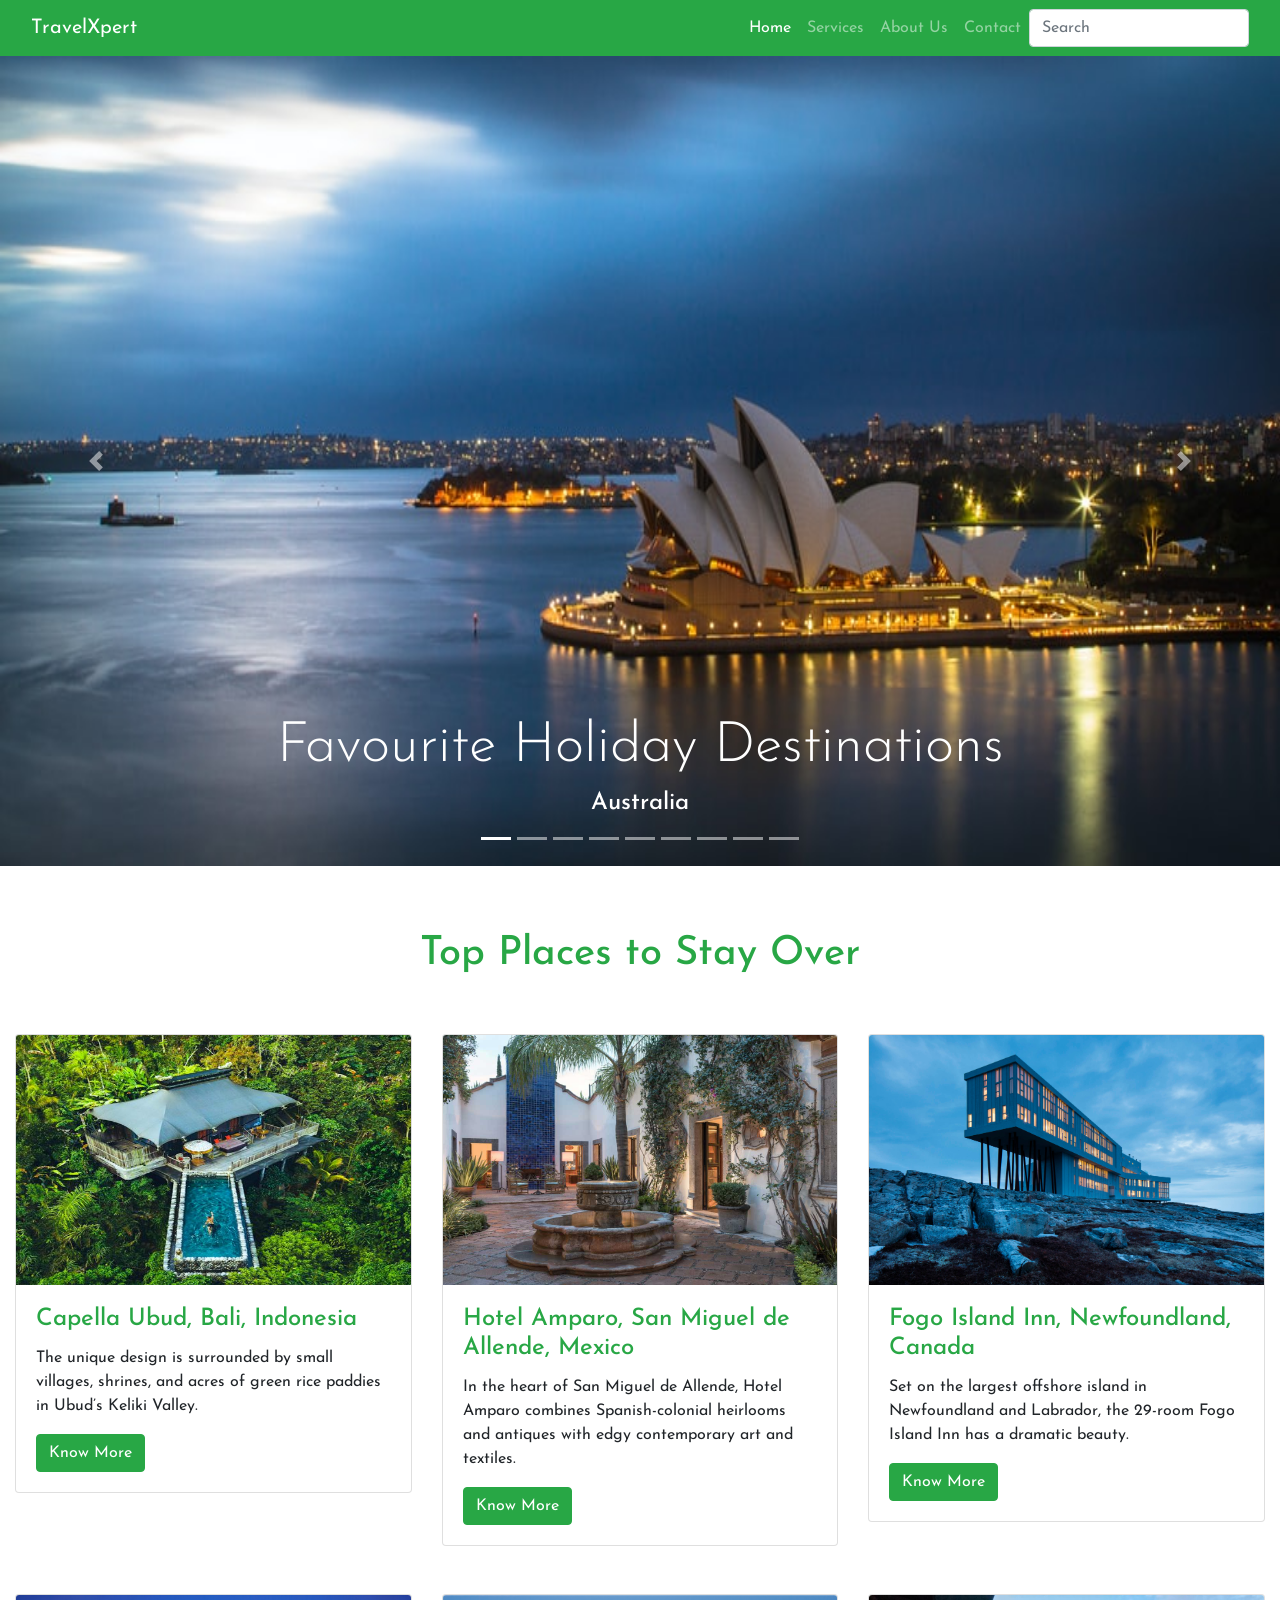
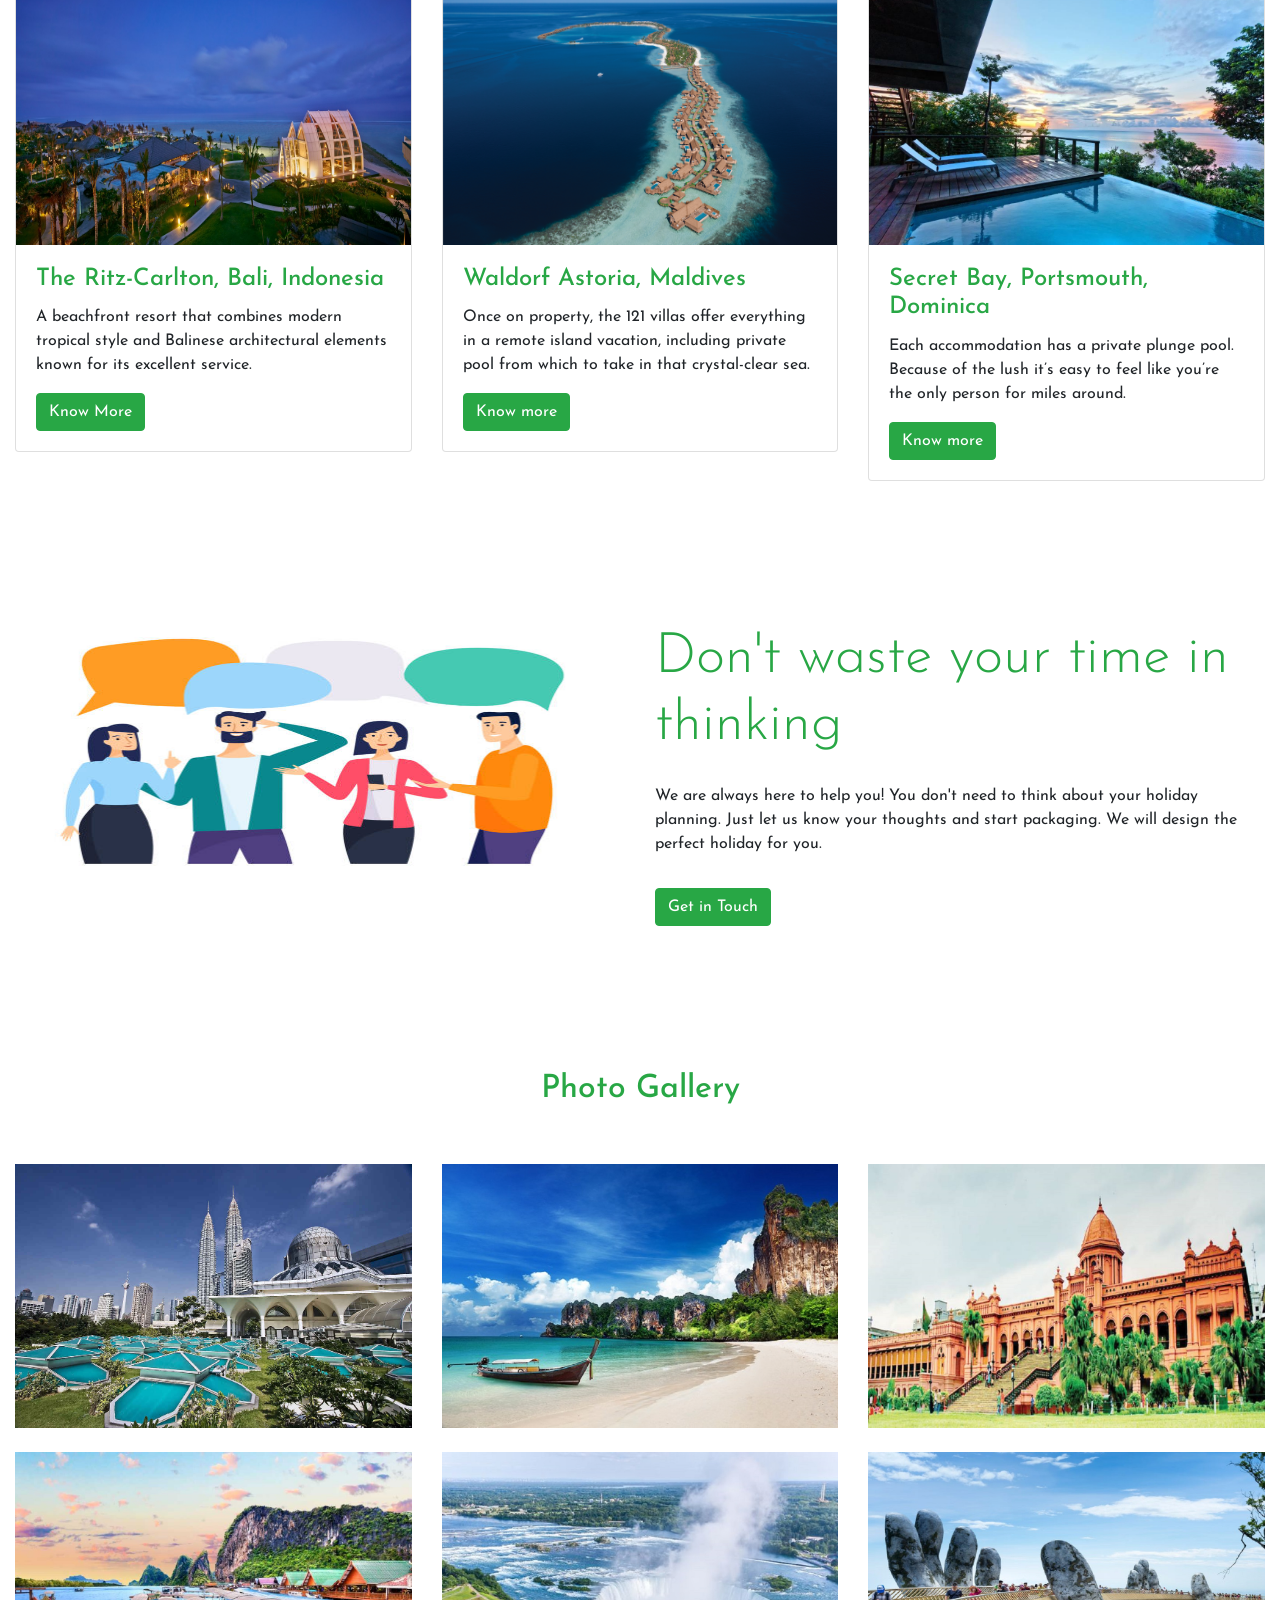
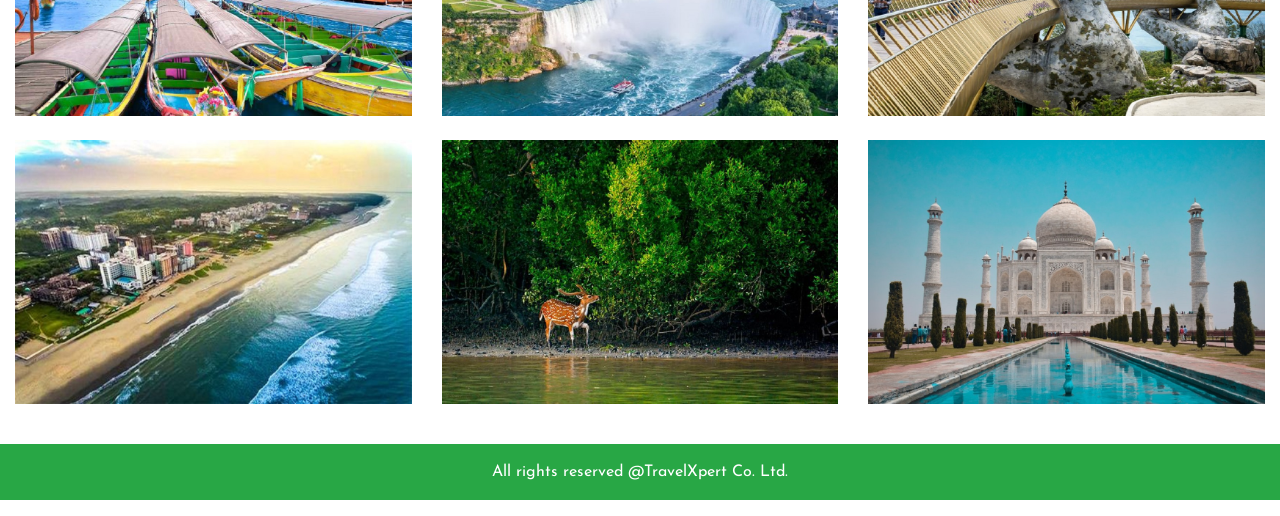
<file: index.html>
<!DOcTYPE HTML>
<html>
  <head>
      <meta charset="utf-8">
      <meta name="viewport" content="width=device-width, initial-scale=1">
      <link rel="stylesheet" href="https://maxcdn.bootstrapcdn.com/bootstrap/4.5.2/css/bootstrap.min.css">
      <link rel="stylesheet" type="text/css" href="CSS/style.css">
      <link href="https://fonts.googleapis.com/css2?family=Josefin+Sans&display=swap" rel="stylesheet">
  </head>
  <body>
    <nav class="navbar navbar-expand-lg navbar-dark bg-success">
      <div class="container-fluid">
        <a class="navbar-brand" href="index.html">TravelXpert</a>
        <button class="navbar-toggler" type="button" data-toggle="collapse" data-target="#collapsibleNavbar">
          <span class="navbar-toggler-icon"></span>
        </button>
        <div class="collapse navbar-collapse" id="collapsibleNavbar">
          <ul class="navbar-nav ml-auto mb-2 mb-lg-0">
            <li class="nav-item">
              <a class="nav-link active" aria-current="page" href="index.html">Home</a>
            </li>
            <li class="nav-item">
              <a class="nav-link" href="service.html">Services</a>
            </li>
            <li class="nav-item">
              <a class="nav-link" href="about.html">About Us</a>
            </li>
            <li class="nav-item">
              <a class="nav-link" href="contact.html">Contact</a>
            </li>
          </ul>
          <form class="d-flex">
            <input class="form-control me-2" type="search" placeholder="Search" aria-label="Search">
          </form>
        </div>
      </div>
    </nav>

    <div id="demo" class="carousel slide" data-ride="carousel">
      <ul class="carousel-indicators">
        <li data-target="#demo" data-slide-to="0" class="active"></li>
        <li data-target="#demo" data-slide-to="1"></li>
        <li data-target="#demo" data-slide-to="2"></li>
        <li data-target="#demo" data-slide-to="3"></li>
        <li data-target="#demo" data-slide-to="4"></li>
        <li data-target="#demo" data-slide-to="5"></li>
        <li data-target="#demo" data-slide-to="6"></li>
        <li data-target="#demo" data-slide-to="7"></li>
        <li data-target="#demo" data-slide-to="8"></li>
      </ul>
      <div class="carousel-inner">
        <div class="carousel-item active">
          <img src="Images/aus.jpg" alt="Australia" width="1100" height="500">
          <div class="carousel-caption">
              <h1 class="display-4">Favourite Holiday Destinations</h1>
            <h4>Australia</h4>
          </div>   
        </div>
        <div class="carousel-item">
          <img src="Images/dubai.jpg" alt="Dubai" width="1100" height="500">
          <div class="carousel-caption">
            <h4>Dubai</h4>
          </div>   
        </div>
        <div class="carousel-item">
          <img src="Images/mal.jpg" alt="Maldives" width="1100" height="500">
          <div class="carousel-caption">
            <h4 class="text-dark">Maldives</h4>
          </div>   
        </div>
        <div class="carousel-item">
          <img src="Images/indo.jpg" alt="Indonesia" width="1100" height="500">
          <div class="carousel-caption">
            <h4>Indonesia</h4>
          </div>   
        </div>
        <div class="carousel-item">
          <img src="Images/ny.jpg" alt="New York" width="1100" height="500">
          <div class="carousel-caption">
            <h4>New York</h4>
          </div>   
        </div>
        <div class="carousel-item">
          <img src="Images/france.jpg" alt="France" width="1100" height="500">
          <div class="carousel-caption">
            <h4>France</h4>
          </div>   
        </div>
        <div class="carousel-item">
          <img src="Images/italy.jpg" alt="Italy" width="1100" height="500">
          <div class="carousel-caption">
            <h4>Italy</h4>
          </div>   
        </div>
        <div class="carousel-item">
          <img src="Images/sw.jpg" alt="Switzerland" width="1100" height="500">
          <div class="carousel-caption">
            <h4>Switzerland</h4>
          </div>   
        </div>
        <div class="carousel-item">
          <img src="Images/uk.jpg" alt="United Kingdom" width="1100" height="500">
          <div class="carousel-caption">
            <h4>United Kingdom</h4>
          </div>   
        </div>
      </div>
      <a class="carousel-control-prev" href="#demo" data-slide="prev">
        <span class="carousel-control-prev-icon"></span>
      </a>
      <a class="carousel-control-next" href="#demo" data-slide="next">
        <span class="carousel-control-next-icon"></span>
      </a>
    </div>

    <section class="my-3">
      <div class="py-5">
        <h1 class="text-center text-success">Top Places to Stay Over</h1>
      </div>
      <div class="container-fluid">
        <div class="row">
          <div class="col-lg-4 col-md-4 col-12 mb-5">
            <div class="card">
              <img class="card-img-top aboutimg" src="Images/hotelindo.jpg" alt="Card image" style="width:100%">
              <div class="card-body">
                <h4 class="card-title text-success">Capella Ubud, Bali, Indonesia</h4>
                <p class="card-text">The unique design is surrounded by small villages, shrines, and acres of green rice paddies in Ubud’s Keliki Valley.</p>
                <a href="#" class="btn btn-success">Know More</a>
              </div>
            </div>
          </div>
          <div class="col-lg-4 col-md-4 col-12 mb-5">
            <div class="card">
              <img class="card-img-top aboutimg" src="Images/hotelmexico.jpg" alt="Card image" style="width:100%">
              <div class="card-body">
                <h4 class="card-title text-success">Hotel Amparo, San Miguel de Allende, Mexico</h4>
                <p class="card-text">In the heart of San Miguel de Allende, Hotel Amparo combines Spanish-colonial heirlooms and antiques with edgy contemporary art and textiles.</p>
                <a href="#" class="btn btn-success">Know More</a>
              </div>
            </div>
          </div>
          <div class="col-lg-4 col-md-4 col-12 mb-5">
            <div class="card">
              <img class="card-img-top aboutimg" src="Images/hotelcan.jpg" alt="Card image" style="width:100%">
              <div class="card-body">
                <h4 class="card-title text-success">Fogo Island Inn, Newfoundland, Canada</h4>
                <p class="card-text">Set on the largest offshore island in Newfoundland and Labrador, the 29-room Fogo Island Inn has a dramatic beauty.</p>
                <a href="#" class="btn btn-success">Know More</a>
              </div>
            </div>
          </div>
          <div class="col-lg-4 col-md-4 col-12 mb-5">
            <div class="card">
              <img class="card-img-top aboutimg" src="Images/hotelin.jpg" alt="Card image" style="width:100%">
              <div class="card-body">
                <h4 class="card-title text-success">The Ritz-Carlton, Bali, Indonesia</h4>
                <p class="card-text">A beachfront resort that combines modern tropical style and Balinese architectural elements known for its excellent service.</p>
                <a href="#" class="btn btn-success">Know More</a>
              </div>
            </div>
          </div>
          <div class="col-lg-4 col-md-4 col-12 mb-5">
            <div class="card">
              <img class="card-img-top aboutimg" src="Images/hotelmal.jpg" alt="Card image" style="width:100%">
              <div class="card-body">
                <h4 class="card-title text-success">Waldorf Astoria, Maldives</h4>
                <p class="card-text">Once on property, the 121 villas offer everything in a remote island vacation, including private pool from which to take in that crystal-clear sea.</p>
                <a href="#" class="btn btn-success">Know more</a>
              </div>
            </div>
          </div>
          <div class="col-lg-4 col-md-4 col-12 mb-5">
            <div class="card">
              <img class="card-img-top aboutimg" src="Images/hoteldom.jpg" alt="Card image" style="width:100%">
              <div class="card-body">
                <h4 class="card-title text-success">Secret Bay, Portsmouth, Dominica</h4>
                <p class="card-text">Each accommodation has a private plunge pool. Because of the lush it’s easy to feel like you’re the only person for miles around.</p>
                <a href="#" class="btn btn-success">Know more</a>
              </div>
            </div>
          </div>
        </div>
      </div>
    </section>

    <section class="my-5 py-5">
          <div class="container-fluid">
              <div class="row">
              <div class="col-lg-6 col-md-6 col-12">
                  <img src="Images/think.jpg" class="img-fluid aboutimg">
              </div>
                  <div class="col-lg-6 col-md-6 col-12">
                      <h2 class="display-4 text-success">Don't waste your time in thinking</h2>
                      <p class="py-3">We are always here to help you! You don't need to think about your holiday planning. Just let us know your thoughts and start packaging. We will design the perfect holiday for you.</p>
                      <a href="contact.html" class="btn btn-success">Get in Touch</a>
                  </div>
              </div>
          </div>
    </section>

    <section class="my-3">
      <div class="py-5">
        <h2 class="text-center text-success">Photo Gallery</h2>
      </div>
      <div class="container-fluid">
        <div class="row">
          <div class="col-lg-4 col-md-4 col-12">
            <img src="Images/pp1.jpg" class="img-fluid pb-4">
          </div>
          <div class="col-lg-4 col-md-4 col-12">
            <img src="Images/pp2.jpg" class="img-fluid pb-4">
          </div>
          <div class="col-lg-4 col-md-4 col-12">
            <img src="Images/pp3.jpg" class="img-fluid pb-4">
          </div>
          <div class="col-lg-4 col-md-4 col-12">
            <img src="Images/pp4.jpg" class="img-fluid pb-4">
          </div>
          <div class="col-lg-4 col-md-4 col-12">
            <img src="Images/pp5.jpg" class="img-fluid pb-4">
          </div>
          <div class="col-lg-4 col-md-4 col-12">
            <img src="Images/pp6.jpg" class="img-fluid pb-4">
          </div>
          <div class="col-lg-4 col-md-4 col-12">
            <img src="Images/pp7.jpg" class="img-fluid pb-4">
          </div>
          <div class="col-lg-4 col-md-4 col-12">
            <img src="Images/pp8.jpg" class="img-fluid pb-4">
          </div>
          <div class="col-lg-4 col-md-4 col-12">
            <img src="Images/pp9.jpg" class="img-fluid pb-4">
          </div>
        </div>
      </div>
    </section>

    <footer>
      <p class="p-3 bg-success text-white text-center">All rights reserved @TravelXpert Co. Ltd.</p>
    </footer>

    <script src="https://ajax.googleapis.com/ajax/libs/jquery/3.5.1/jquery.min.js"></script>
    <script src="https://cdnjs.cloudflare.com/ajax/libs/popper.js/1.16.0/umd/popper.min.js"></script>
    <script src="https://maxcdn.bootstrapcdn.com/bootstrap/4.5.2/js/bootstrap.min.js"></script>
  </body>
</html>
</file>
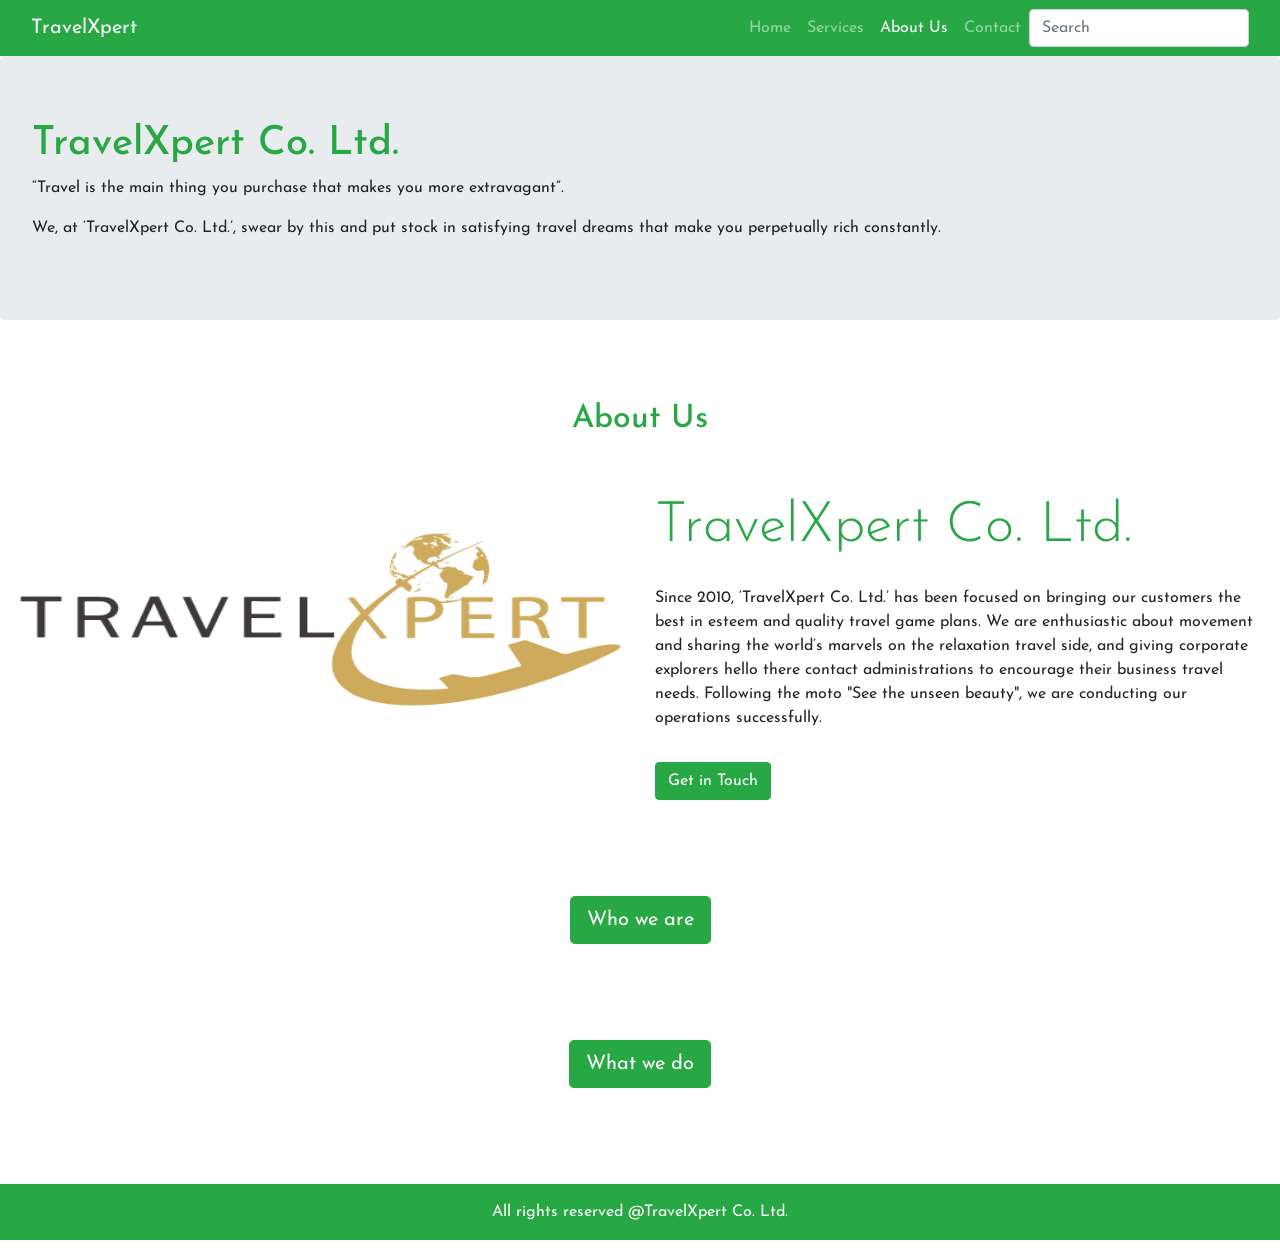
<file: about.html>
<!DOcTYPE HTML>
<html>
    <head>
        <meta charset="utf-8">
        <meta name="viewport" content="width=device-width, initial-scale=1">
        <link rel="stylesheet" href="https://maxcdn.bootstrapcdn.com/bootstrap/4.5.2/css/bootstrap.min.css">
        <link rel="stylesheet" type="text/css" href="CSS/style.css">
        <link href="https://fonts.googleapis.com/css2?family=Josefin+Sans&display=swap" rel="stylesheet">
    </head>
    <body>
        <nav class="navbar navbar-expand-lg navbar-dark bg-success">
            <div class="container-fluid">
                <a class="navbar-brand" href="index.html">TravelXpert</a>
                <button class="navbar-toggler" type="button" data-toggle="collapse" data-target="#collapsibleNavbar">
                <span class="navbar-toggler-icon"></span>
                </button>
                <div class="collapse navbar-collapse" id="collapsibleNavbar">
                <ul class="navbar-nav ml-auto mb-2 mb-lg-0">
                    <li class="nav-item">
                    <a class="nav-link" href="index.html">Home</a>
                    </li>
                    <li class="nav-item">
                    <a class="nav-link" href="service.html">Services</a>
                    </li>
                    <li class="nav-item">
                    <a class="nav-link active" aria-current="page" href="about.html">About Us</a>
                    </li>
                    <li class="nav-item">
                    <a class="nav-link" href="contact.html">Contact</a>
                    </li>
                </ul>
                <form class="d-flex">
                    <input class="form-control me-2" type="search" placeholder="Search" aria-label="Search">
                </form>
                </div>
            </div>
        </nav>

        <div class="jumbotron">
                <h1 class="text-success">TravelXpert Co. Ltd.</h1>
                <p>“Travel is the main thing you purchase that makes you more extravagant”.</p>
                <p>We, at ‘TravelXpert Co. Ltd.’, swear by this and put stock in satisfying travel dreams that make you perpetually rich constantly.</p>
        </div>

        <section class="my-3">
            <div class="py-5">
                <h2 class="text-center text-success">About Us</h2>
            </div>

            <div class="container-fluid">
                <div class="row">
                <div class="col-lg-6 col-md-6 col-12">
                    <img src="Images/logo.jpg" class="img-fluid aboutimg">
                </div>
                    <div class="col-lg-6 col-md-6 col-12">
                        <h2 class="display-4 text-success">TravelXpert Co. Ltd.</h2>
                        <p class="py-3">Since 2010, ‘TravelXpert Co. Ltd.’ has been focused on bringing our customers the best in esteem and quality travel game plans. We are enthusiastic about movement and sharing the world’s marvels on the relaxation travel side, and giving corporate explorers hello there contact administrations to encourage their business travel needs. Following the moto "See the unseen beauty", we are conducting our operations successfully.</p>
                        <a href="contact.html" class="btn btn-success">Get in Touch</a>
                    </div>
                </div>
            </div>
        </section>

        <section class="my-5">
            <div class="container py-5 text-center">
                <button type="button" class="btn btn-success btn-lg" data-toggle="collapse" data-target="#demo">Who we are</button>
                    <div id="demo" class="collapse my-4">
                        <h2>We are entreprenurs, guides, devisers and your holiday planners.</h2>
                        We have over a decade of experience in the traveling industry, arranging exciting tour plans for clients.
                    </div>
            </div>
            <div class="container py-5 text-center">
                <button type="button" class="btn btn-success btn-lg" data-toggle="collapse" data-target="#demo1">What we do</button>
                    <div id="demo1" class="collapse my-4">
                        <h2>We work for our clients and help them gather some splendid memories.</h2>
                        Think of us as more of a creative partner than a resource. This means we have shared perspective on how we can work together to achieve your goals.
                    </div>
            </div>
        </section>

        <footer>
            <p class="p-3 bg-success text-white text-center">All rights reserved @TravelXpert Co. Ltd.</p>
        </footer>

    <script src="https://ajax.googleapis.com/ajax/libs/jquery/3.5.1/jquery.min.js"></script>
    <script src="https://cdnjs.cloudflare.com/ajax/libs/popper.js/1.16.0/umd/popper.min.js"></script>
    <script src="https://maxcdn.bootstrapcdn.com/bootstrap/4.5.2/js/bootstrap.min.js"></script>
    </body>
</html>
</file>
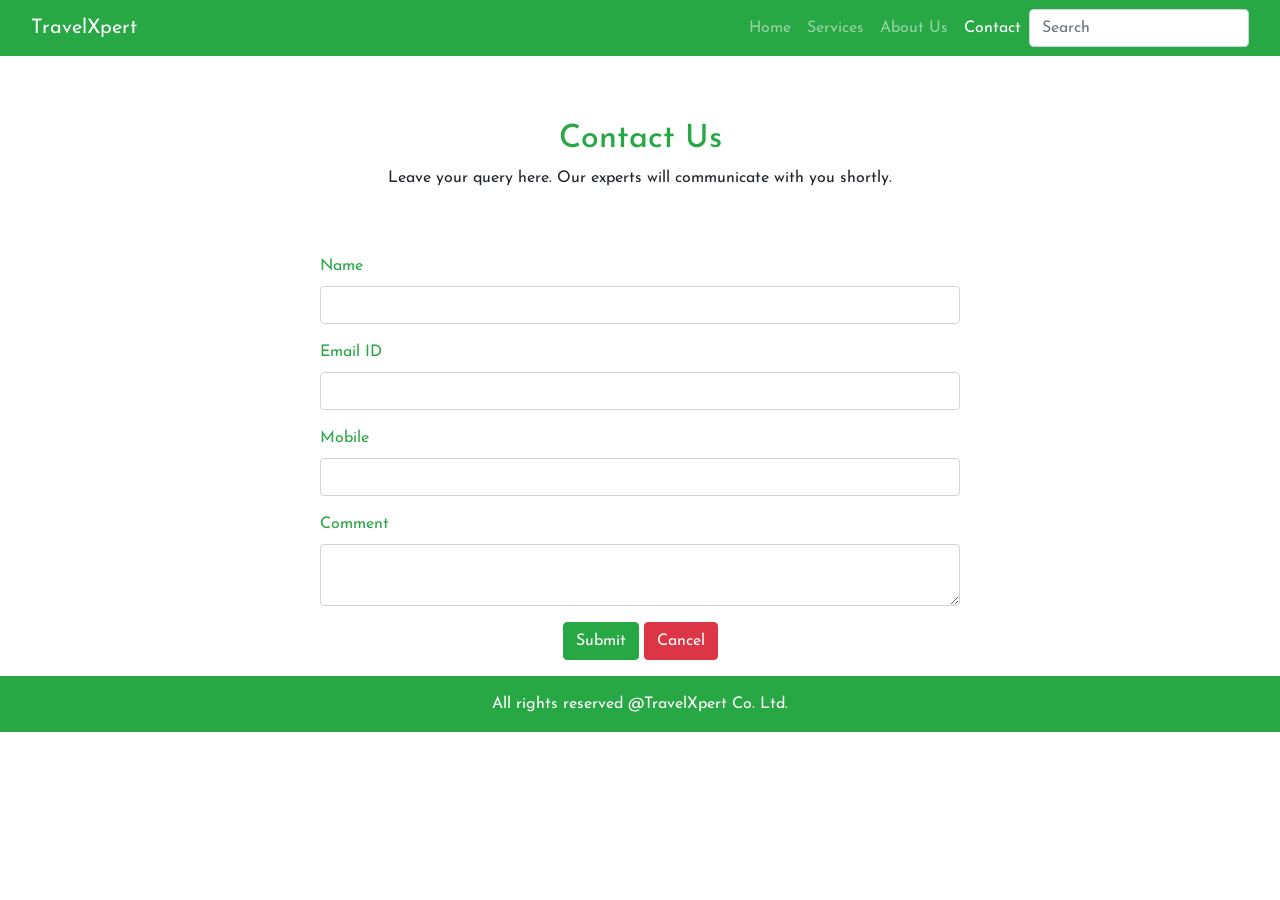
<file: contact.html>
<!DOcTYPE HTML>
<html>
    <head>
        <meta charset="utf-8">
        <meta name="viewport" content="width=device-width, initial-scale=1">
        <link rel="stylesheet" href="https://maxcdn.bootstrapcdn.com/bootstrap/4.5.2/css/bootstrap.min.css">
        <link rel="stylesheet" type="text/css" href="CSS/style.css">
        <link href="https://fonts.googleapis.com/css2?family=Josefin+Sans&display=swap" rel="stylesheet">
    </head>
    <body>
        <nav class="navbar navbar-expand-lg navbar-dark bg-success">
            <div class="container-fluid">
                <a class="navbar-brand" href="index.html">TravelXpert</a>
                <button class="navbar-toggler" type="button" data-toggle="collapse" data-target="#collapsibleNavbar">
                <span class="navbar-toggler-icon"></span>
                </button>
                <div class="collapse navbar-collapse" id="collapsibleNavbar">
                    <ul class="navbar-nav ml-auto mb-2 mb-lg-0">
                        <li class="nav-item">
                        <a class="nav-link" href="index.html">Home</a>
                        </li>
                        <li class="nav-item">
                        <a class="nav-link" href="service.html">Services</a>
                        </li>
                        <li class="nav-item">
                        <a class="nav-link" href="about.html">About Us</a>
                        </li>
                        <li class="nav-item">
                        <a class="nav-link active" aria-current="page" href="contact.html">Contact</a>
                        </li>
                    </ul>
                    <form class="d-flex">
                        <input class="form-control me-2" type="search" placeholder="Search" aria-label="Search">
                    </form>
                </div>
            </div>
        </nav>

        <section class="my-3">
            <div class="py-5">
                <h2 class="text-center text-success">Contact Us</h2>
                <p class="text-center">Leave your query here. Our experts will communicate with you shortly.</p>
            </div>
            <div class="w-50 m-auto">
                <form action="userinfo.php" method="post">
                    <div class="form-group">
                        <label class="text-success">Name</label>
                        <input type="text" name="user_name" autocomplete="off" class="form-control">
                    </div>
                    <div class="form-group">
                        <label class="text-success">Email ID</label>
                        <input type="text" name="user_email" autocomplete="off" class="form-control">
                    </div>
                    <div class="form-group">
                        <label class="text-success">Mobile</label>
                        <input type="text" name="user_mobile" autocomplete="off" class="form-control">
                    </div>
                    <div class="form-group">
                        <label class="text-success">Comment</label>
                        <textarea class="form-control" name="comment">
                        </textarea>
                    </div>
                    <div class="col-lg-12 col-md-12 col-12 text-center">
                            <button type="submit" class="btn btn-success">Submit</button>
                            <button type="reset" class="btn btn-danger">Cancel</button>
                    </div>
                </form>
            </div>
        </section>

        <footer>
         <p class="p-3 bg-success text-white text-center">All rights reserved @TravelXpert Co. Ltd.</p>
        </footer>

        <script src="https://ajax.googleapis.com/ajax/libs/jquery/3.5.1/jquery.min.js"></script>
        <script src="https://cdnjs.cloudflare.com/ajax/libs/popper.js/1.16.0/umd/popper.min.js"></script>
        <script src="https://maxcdn.bootstrapcdn.com/bootstrap/4.5.2/js/bootstrap.min.js"></script>
    </body>
</html>
</file>
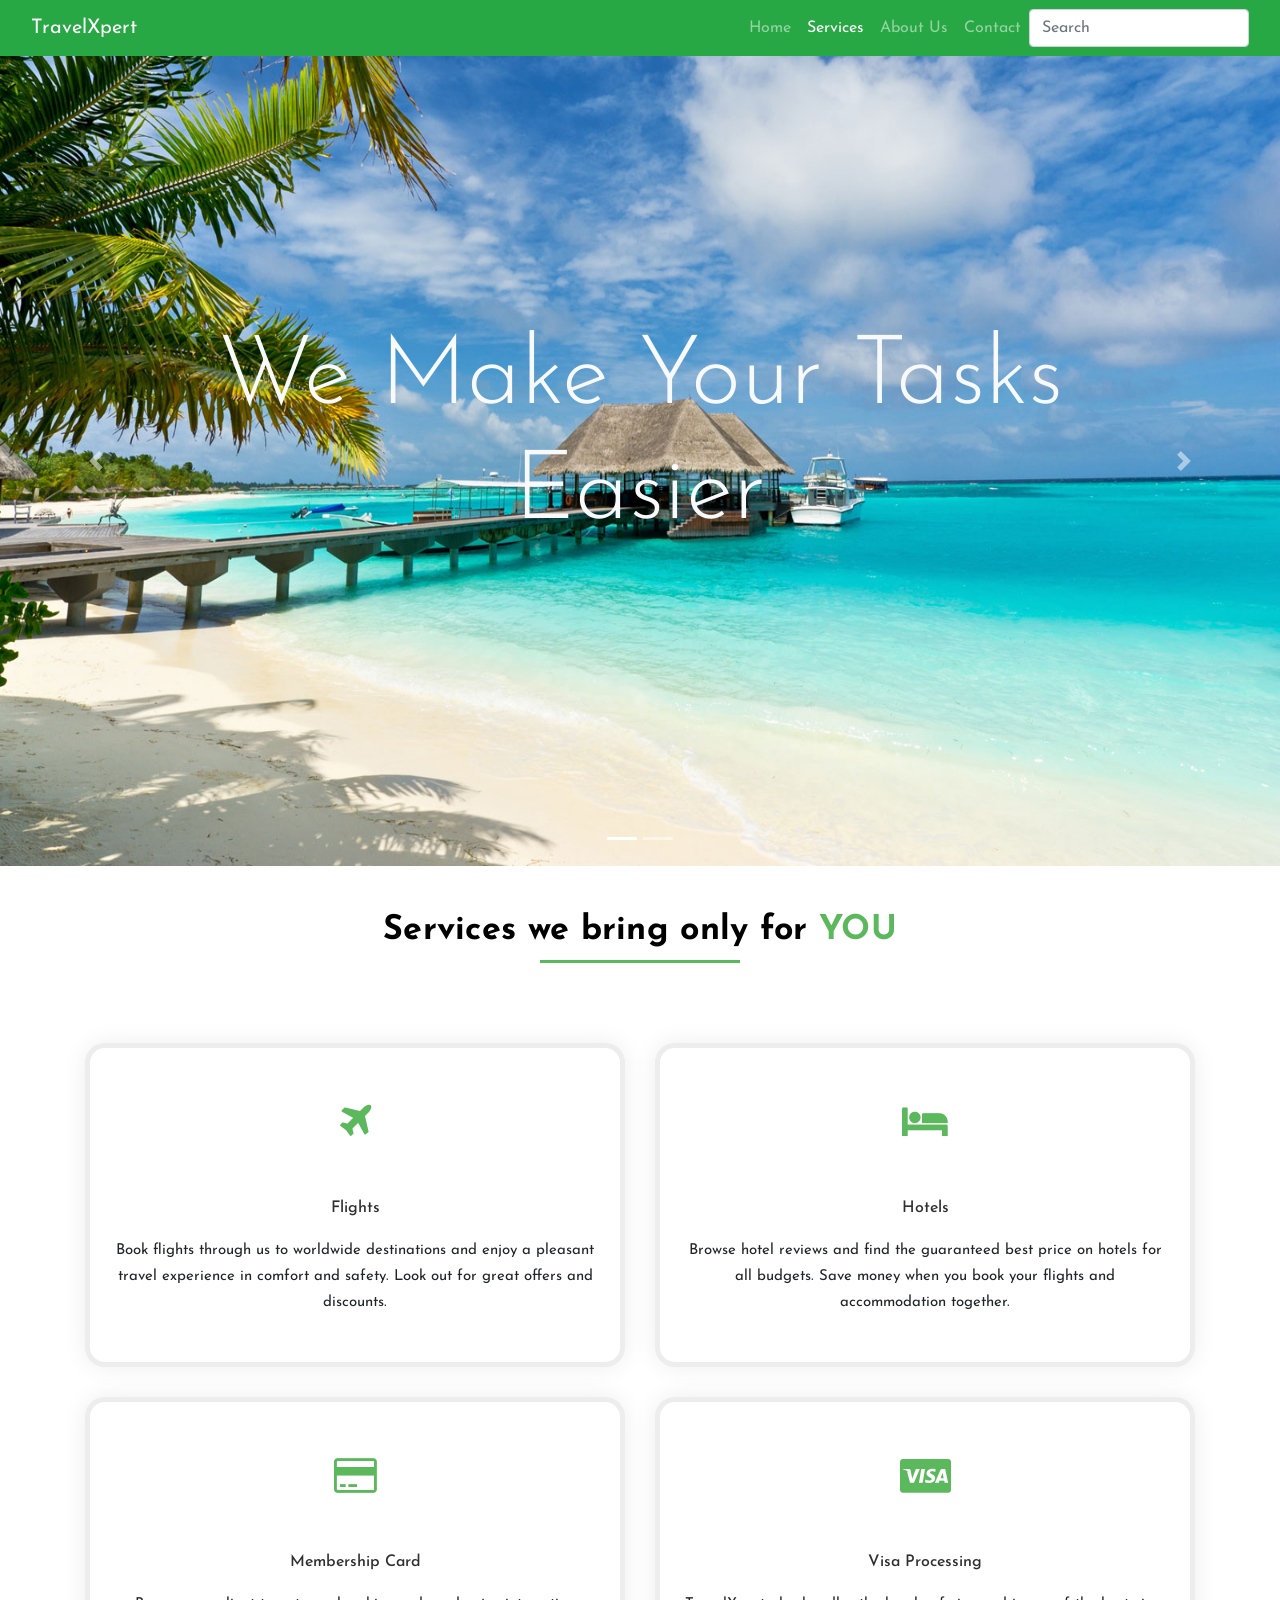
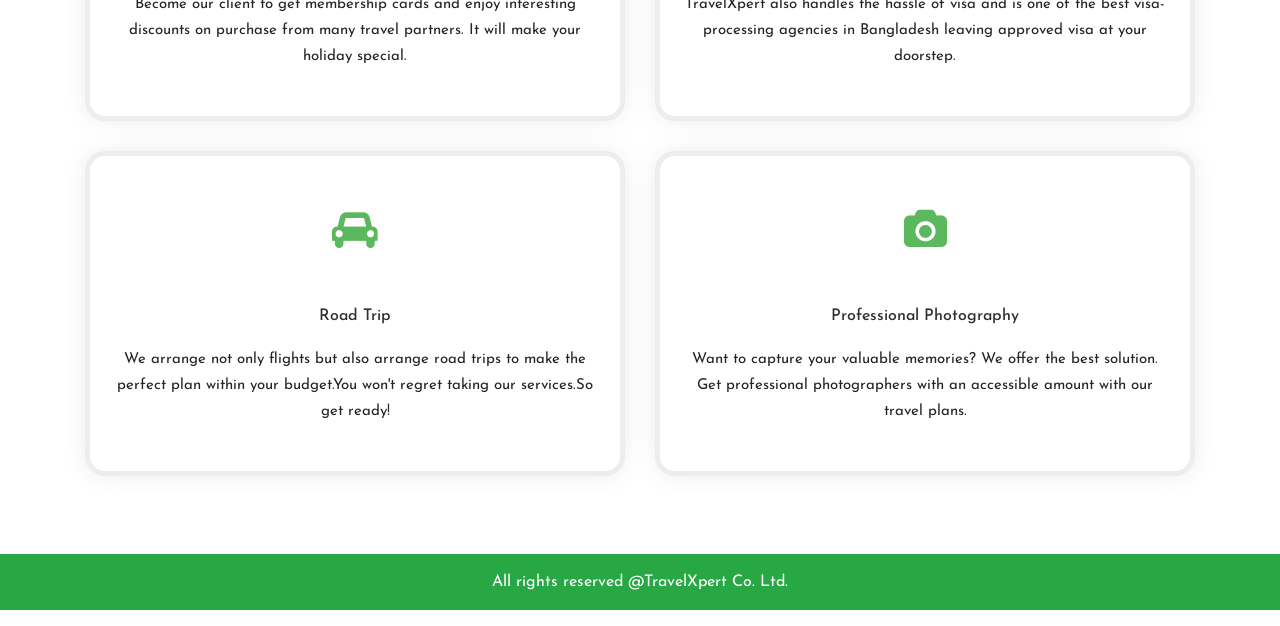
<file: service.html>
<!DOcTYPE HTML>
<html>
    <head>
        <meta charset="utf-8">
        <meta name="viewport" content="width=device-width, initial-scale=1">
        <link rel="stylesheet" href="https://cdn.jsdelivr.net/npm/bootstrap@4.5.3/dist/css/bootstrap.min.css" 
        integrity="sha384-TX8t27EcRE3e/ihU7zmQxVncDAy5uIKz4rEkgIXeMed4M0jlfIDPvg6uqKI2xXr2" crossorigin="anonymous">
        <link rel="stylesheet" type="text/css" href="CSS/style.css">
        <link href="https://fonts.googleapis.com/css2?family=Josefin+Sans&display=swap" rel="stylesheet">
        <link rel="stylesheet" href="https://stackpath.bootstrapcdn.com/font-awesome/4.7.0/css/font-awesome.min.css">
    </head>
    <body>

        <nav class="navbar navbar-expand-lg navbar-dark bg-success">
            <div class="container-fluid">
                <a class="navbar-brand" href="index.html">TravelXpert</a>
                <button class="navbar-toggler" type="button" data-toggle="collapse" data-target="#collapsibleNavbar">
                <span class="navbar-toggler-icon"></span>
                </button>
                <div class="collapse navbar-collapse" id="collapsibleNavbar">
                    <ul class="navbar-nav ml-auto mb-2 mb-lg-0">
                        <li class="nav-item">
                        <a class="nav-link" href="index.html">Home</a>
                        </li>
                        <li class="nav-item">
                        <a class="nav-link active" aria-current="page" href="service.html">Services</a>
                        </li>
                        <li class="nav-item">
                        <a class="nav-link" href="about.html">About Us</a>
                        </li>
                        <li class="nav-item">
                        <a class="nav-link" href="contact.html">Contact</a>
                        </li>
                    </ul>
                    <form class="d-flex">
                        <input class="form-control me-2" type="search" placeholder="Search" aria-label="Search">
                    </form>
                </div>
            </div>
        </nav>

        <div id="demo" class="carousel slide" data-ride="carousel">
            <ul class="carousel-indicators">
                <li data-target="#demo" data-slide-to="0" class="active"></li>
                <li data-target="#demo" data-slide-to="1"></li>
            </ul>
            <div class="carousel-inner text-center">
                <div class="carousel-item active">
                    <img src="Images/mal.jpg" alt="Maldives" width="1100" height="500">
                    <div class="carousel-caption d-flex h-100 align-items-center justify-content-center">
                        <h1 class="display-1 text-light">We Make Your Tasks Easier</h1>
                    </div>   
                </div>
                <div class="carousel-item">
                    <img src="Images/indo.jpg" alt="Italy" width="1100" height="500">
                    <div class="carousel-caption d-flex h-100 align-items-center justify-content-center">
                    <h1 class="display-1 text-light">We Make Your Tasks Easier</h1>
                    </div>   
                </div>
            </div>
            <a class="carousel-control-prev" href="#demo" data-slide="prev">
            <span class="carousel-control-prev-icon"></span>
            </a>
            <a class="carousel-control-next" href="#demo" data-slide="next">
            <span class="carousel-control-next-icon"></span>
            </a>
        </div>

        <div class="pt-5 pb-5">
    		<div class="container">
    			<div class="row">
    				<div class="section-head col-sm-12">
    					<h4><span>Services we bring only for </span> YOU</h4>
    				</div>
    				<div class="col=lg-4 col-sm-6">
    					<div class="item"><span class="icon feature_box_col_one"><i class="fa fa-plane"></i></span>
    						<h6>Flights</h6>
    						<p>Book flights through us to worldwide destinations and enjoy a pleasant travel experience in comfort and safety. Look out for great offers and discounts.</p>
    					</div>
    				</div>
    				<div class="col=lg-4 col-sm-6">
    					<div class="item"><span class="icon feature_box_col_two"><i class="fa fa-hotel"></i></span>
    						<h6>Hotels</h6>
    						<p>Browse hotel reviews and find the guaranteed best price on hotels for all budgets. Save money when you book your flights and accommodation together.</p>
    					</div>
    				</div>
    				<div class="col=lg-4 col-sm-6">
    					<div class="item"><span class="icon feature_box_col_three"><i class="fa fa-credit-card"></i></span>
    						<h6>Membership Card</h6>
    						<p>Become our client to get membership cards and enjoy interesting discounts on purchase from many travel partners. It will make your holiday special.</p>
    					</div>
    				</div>
    				<div class="col=lg-4 col-sm-6">
    					<div class="item"><span class="icon feature_box_col_four"><i class="fa fa-cc-visa"></i></span>
    						<h6>Visa Processing</h6>
    						<p>TravelXpert also handles the hassle of visa and is one of the best visa-processing agencies in Bangladesh leaving approved visa at your doorstep.</p>
    					</div>
    				</div>
    				<div class="col=lg-4 col-sm-6">
    					<div class="item"><span class="icon feature_box_col_five"><i class="fa fa-car"></i></span>
    						<h6>Road Trip</h6>
    						<p>We arrange not only flights but also arrange road trips to make the perfect plan within your budget.You won't regret taking our services.So get ready!</p>
    					</div>
    				</div>
    				<div class="col=lg-4 col-sm-6">
    					<div class="item"><span class="icon feature_box_col_six"><i class="fa fa-camera"></i></span>
    						<h6>Professional Photography</h6>
    						<p>Want to capture your valuable memories? We offer the best solution. Get professional photographers with an accessible amount with our travel plans.</p>
    					</div>
    				</div>
    			</div>
    		</div>
    	</div>

        <footer>
            <p class="p-3 bg-success text-white text-center">All rights reserved @TravelXpert Co. Ltd.</p>
        </footer>

      <script src="https://ajax.googleapis.com/ajax/libs/jquery/3.5.1/jquery.min.js"></script>
      <script src="https://cdnjs.cloudflare.com/ajax/libs/popper.js/1.16.0/umd/popper.min.js"></script>
      <script src="https://maxcdn.bootstrapcdn.com/bootstrap/4.5.2/js/bootstrap.min.js"></script>
    </body>
</html>
</file>
<file: CSS/style.css>
*{margin: 0; padding: 0; box-sizing: border-box;
font-family: 'Josefin Sans', sans-serif;}

.carousel-inner img {
    width: 100%;
    height: 90vh;
  }

.aboutimg{
  width: 100%;
  height: 250px!important;
}

span{
	display: inline-block;
	text-decoration: none;
	color: inherit;
}
.section-head{
	margin-bottom: 60px;
}
.section-head h4{
	position: relative;
	padding: 0;
	color: #5cb85c;
	line-height: 1;
	letter-spacing: 0.3px;
	font-size: 34px;
	font-weight: 700;
	text-align: center;
	margin-bottom: 30px;
}
.section-head h4::before{
	content: '';
	width: 200px;
	height: 3px;
	background: #5cb85c;
	position: absolute;
	bottom: -10px;
	left: 0;
	right: 0;
	margin: 0 auto;
}
.section-head h4 span{
	font-weight: 700;
	padding-bottom: 5px;
	color: black;
}
.item{
	background: #fff;
	text-align: center;
	padding: 30px 25px;
	box-shadow: 0 0 25px rgba(0,0,0,0.07);
	border-radius: 20px;
	margin-bottom: 30px;
	border: 5px solid rgba(0, 0, 0, 0.07);
	-webkit-transition: all 0.5s ease 0s;
	transition: all 0.5s ease 0s;
}
.item:hover{
	background: #5cb85c;
	box-shadow: 0 8px 20px 0 rgba(0, 0, 0, 0.2);
	-webkit-transition:  all 0.5s ease 0s;
	transition: all 0.5s ease 0s;
}
.item:hover .item,
.item:hover span.icon{
	background: #fff;
	border-radius: 10px;
	-webkit-transition: all 0.5s ease 0s;
	transition: all 0.5s ease 0s;
}
.item:hover h6,
.item:hover p{
	color: #fff;
	-webkit-transition: all 0.5s ease 0s;
	transition: all 0.5s ease 0s;
}
.item .icon{
	font-size: 40px;
	margin-bottom: 25px;
	color: #5cb85c;
	width: 90px;
	line-height: 96px;
	border-radius: 50px;
}
.item p{
	font-size: 15px;
	line-height: 26px;
}
.item h6{
	margin-bottom: 20px;
	color: #2f2f2f;
}
</file>
